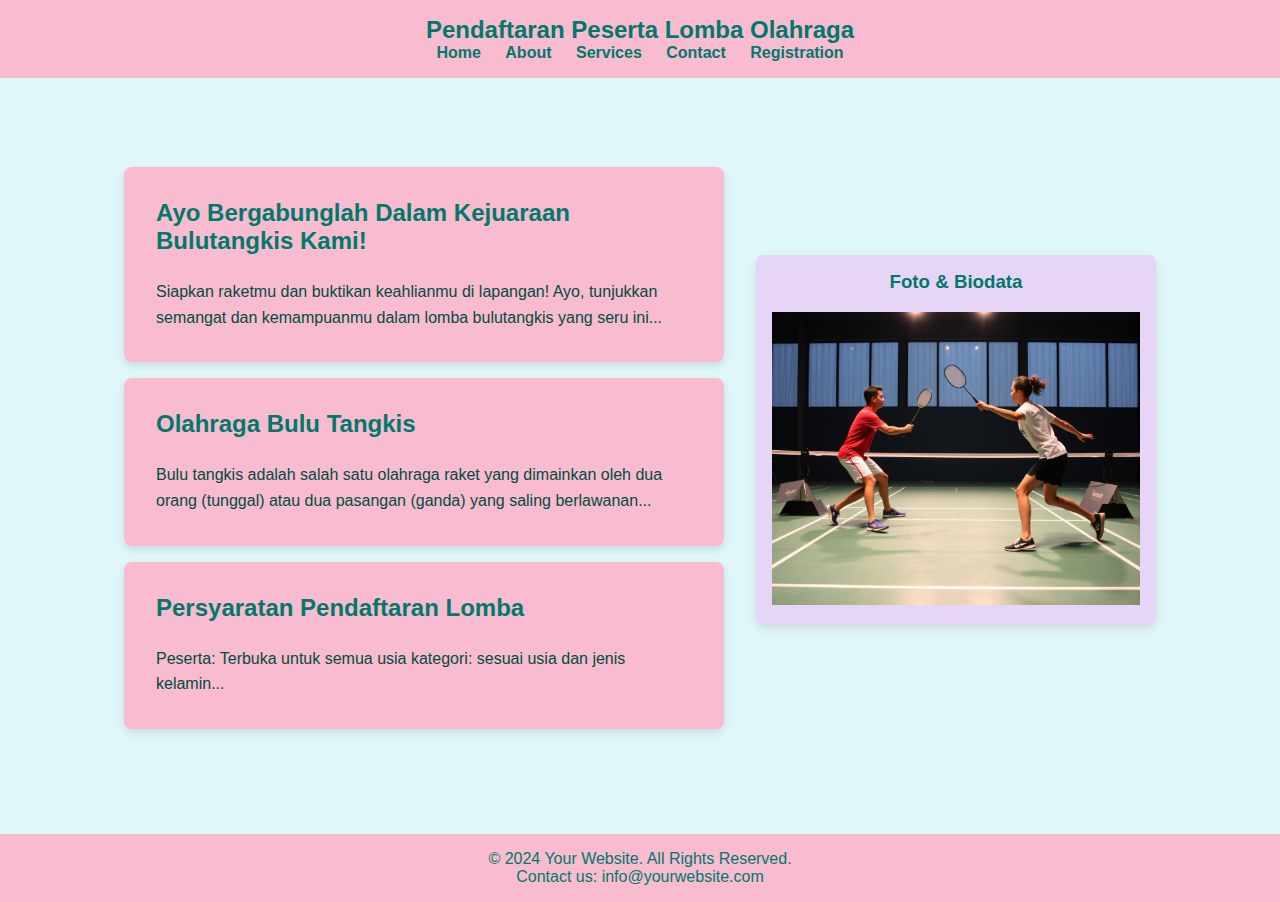
<file: index.html>
<!DOCTYPE html>
<html lang="id">
<head>
    <meta charset="UTF-8">
    <meta name="viewport" content="width=device-width, initial-scale=1.0">
    <title>Website Layout</title>
    <link rel="stylesheet" href="style.css">
</head>
<body>
    <header>
        <nav>
            <h2>Pendaftaran Peserta Lomba Olahraga</h2>
            <ul>
                <li><a href="#home">Home</a></li>
                <li><a href="#about">About</a></li>
                <li><a href="#services">Services</a></li>
                <li><a href="#contact">Contact</a></li>
                <li><a href="form.html">Registration</a></li>
            </ul>
        </nav>
    </header>

    <main id="home">
        <div class="main" >
            <section id="about">
                <article>
                    <h2>Ayo Bergabunglah Dalam Kejuaraan Bulutangkis Kami!</h2>
                    <p>Siapkan raketmu dan buktikan keahlianmu di lapangan! Ayo, tunjukkan semangat dan kemampuanmu dalam lomba bulutangkis yang seru ini...</p>
                </article>
            </section>

            <section id="services">
                <article>
                    <h2>Olahraga Bulu Tangkis</h2>
                    <p>Bulu tangkis adalah salah satu olahraga raket yang dimainkan oleh dua orang (tunggal) atau dua pasangan (ganda) yang saling berlawanan...</p>
                </article>
            </section>

            <section id="contact">
                <article>
                    <h2>Persyaratan Pendaftaran Lomba</h2>
                    <p>Peserta: Terbuka untuk semua usia kategori: sesuai usia dan jenis kelamin...</p>
                </article>
            </section>
        </div>

        <aside>
            <h3>Foto & Biodata</h3>
            <div class="gallery">
                <img src="badminton1.png" alt="Gambar Bulutangkis">
            </div>
        </aside>
    </main>

    <footer>
        <p>&copy; 2024 Your Website. All Rights Reserved.</p>
        <p>Contact us: <a href="mailto:info@yourwebsite.com">info@yourwebsite.com</a></p>
    </footer>
</body>
</html>
</file>
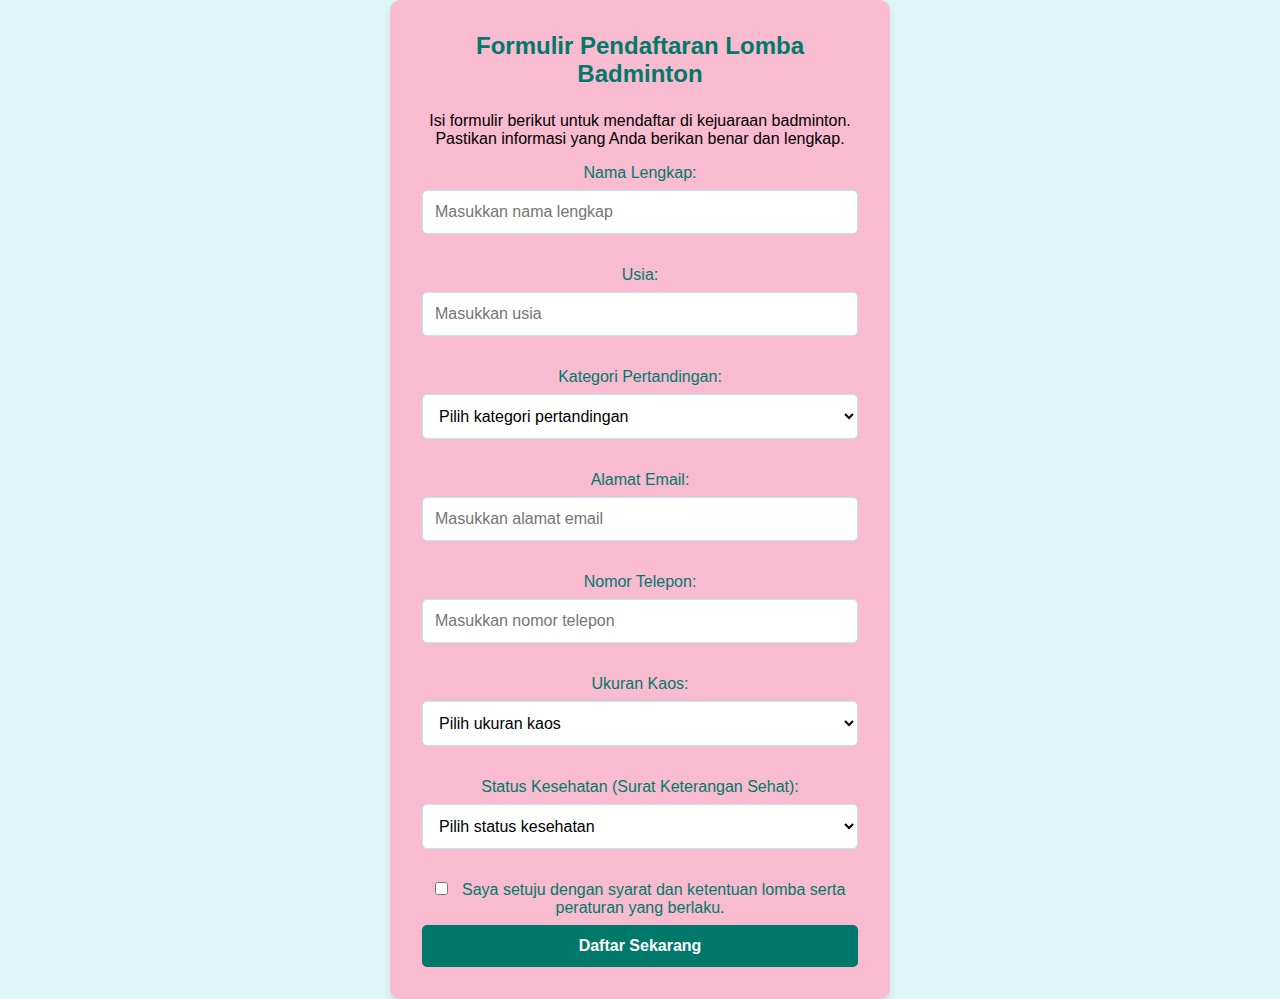
<file: form.html>
<!DOCTYPE html>
<html lang="id">
<head>
    <meta charset="UTF-8">
    <meta name="viewport" content="width=device-width, initial-scale=1.0">
    <title>Formulir Pendaftaran Lomba Badminton</title>
    <link rel="stylesheet" href="form.css">
</head>
<body>
    <section id="registration">
        <h2>Formulir Pendaftaran Lomba Badminton</h2>
        <p>Isi formulir berikut untuk mendaftar di kejuaraan badminton. Pastikan informasi yang Anda berikan benar dan lengkap.</p>
        
        <form action="#" method="POST">
            <label for="name">Nama Lengkap:</label>
            <input type="text" id="name" name="name" placeholder="Masukkan nama lengkap" required>

            <label for="age">Usia:</label>
            <input type="number" id="age" name="age" placeholder="Masukkan usia" required>

            <label for="category">Kategori Pertandingan:</label>
            <select id="category" name="category" required>
                <option value="" disabled selected>Pilih kategori pertandingan</option>
                <option value="tunggal putra">Tunggal Putra</option>
                <option value="tunggal putri">Tunggal Putri</option>
                <option value="ganda putra">Ganda Putra</option>
                <option value="ganda putri">Ganda Putri</option>
                <option value="ganda campuran">Ganda Campuran</option>
            </select>

            <label for="email">Alamat Email:</label>
            <input type="email" id="email" name="email" placeholder="Masukkan alamat email" required>

            <label for="phone">Nomor Telepon:</label>
            <input type="tel" id="phone" name="phone" placeholder="Masukkan nomor telepon" required>

            <label for="tshirt">Ukuran Kaos:</label>
            <select id="tshirt" name="tshirt" required>
                <option value="" disabled selected>Pilih ukuran kaos</option>
                <option value="S">S (Small)</option>
                <option value="M">M (Medium)</option>
                <option value="L">L (Large)</option>
                <option value="XL">XL (Extra Large)</option>
            </select>

            <label for="health">Status Kesehatan (Surat Keterangan Sehat):</label>
            <select id="health" name="health" required>
                <option value="" disabled selected>Pilih status kesehatan</option>
                <option value="sehat">Sehat</option>
                <option value="tidak_sehat">Tidak Sehat</option>
            </select>

            <div>
                <label>
                    <input type="checkbox" name="terms" required> Saya setuju dengan <a href="#">syarat dan ketentuan lomba</a> serta peraturan yang berlaku.
                </label>
            </div>

            <button type="submit">Daftar Sekarang</button>
        </form>
    </section>
</body>
</html>
</file>
<file: style.css>
* {
    margin: 0;
    padding: 0;
    box-sizing: border-box;
}

body {
    font-family: Arial, sans-serif;
    background-color: #e0f7fa; 
}

header {
    background-color: #f8bbd0; 
    padding: 1em;
    text-align: center;
    color: #00796b; 
}

header h1 {
    margin-bottom: 0.5em;
}

nav ul {
    list-style: none;
    padding: 0;
}

nav ul li {
    display: inline;
    margin: 0 10px;
}

nav ul li a {
    color: #00796b;
    text-decoration: none;
    font-weight: bold;
}

#home {
    height: 84vh;
    justify-content: center;
    align-items: center;
}

main {
    display: flex;
    flex-wrap: wrap; 
    justify-content: center; 
    gap: 2em; 
    padding: 2em;
}

article {
    background-color: #f8bbd0;
    padding: 2em;
    margin-bottom: 1em;
    border-radius: 8px;
    box-shadow: 0 4px 8px rgba(0, 0, 0, 0.1);
    flex: 1; 
    max-width: 600px;
}

article h2 {
    color: #00796b;
    margin-bottom: 1em;
}

article p,
article ul {
    color: #004d40; /* Dark teal text color for article content */
    line-height: 1.6;
}

aside {
    background-color: #e6d5f7; /* Soft blue for the sidebar */
    padding: 1em;
    border-radius: 8px;
    box-shadow: 0 4px 8px rgba(0, 0, 0, 0.1);
    max-width: 400px;
    text-align: center;
    margin-bottom: 2em;
}

aside h3 {
    color: #00796b;
    margin-bottom: 1em;
}

footer {
    background-color: #f8bbd0; /* Light pink background for the footer */
    padding: 1em;
    text-align: center;
    color: #00796b;
}

footer a {
    color: #00796b;
    text-decoration: none;
}

footer a:hover {
    text-decoration: underline;
}

img {
    width: 100%;
}

/* Responsive Design */
@media (max-width: 768px) {
    main {
        flex-direction: column; /* Stack items on smaller screens */
        align-items: center;
    }

    article,
    aside {
        max-width: 90%; /* Make the content take up more space on smaller screens */
    }
}
</file>
<file: form.css>
* {
    margin: 0;
    padding: 0;
    box-sizing: border-box;
}

body {
    font-family: Arial, sans-serif;
    background-color: #e0f7fa; 
}

#registration {
    background-color: #f8bbd0;
    padding: 2em;
    border-radius: 10px;
    box-shadow: 0 4px 8px rgba(0, 0, 0, 0.1);
    width: 100%;
    max-width: 500px;
    margin: 0 auto;
    text-align: center;
}

#registration h2 {
    color: #00796b; 
    margin-bottom: 1em;
}

form label {
    display: block;
    margin: 1em 0 0.5em;
    color: #00796b;
}

form input[type="text"],
form input[type="number"],
form input[type="email"],
form input[type="tel"],
form select {
    width: 100%;
    padding: 0.75em;
    margin-bottom: 1em;
    border: 1px solid #b2ebf2; 
    border-radius: 5px;
    background-color: #ffffff;
    font-size: 1em;
}

form button {
    width: 100%;
    padding: 0.75em;
    background-color: #00796b; /* Dark teal background for the button */
    color: #ffffff;
    border: none;
    border-radius: 5px;
    font-size: 1em;
    font-weight: bold;
    cursor: pointer;
    transition: background-color 0.3s ease-in-out;
}

form button:hover {
    background-color: #004d40; 
}

form label input[type="checkbox"] {
    margin-right: 10px;
}

form a {
    color: #00796b;
    text-decoration: none;
}

form a:hover {
    text-decoration: underline;
}

@media (max-width: 768px) {
    #registration {
        padding: 1.5em; 
    }

    form input[type="text"],
    form input[type="number"],
    form input[type="email"],
    form input[type="tel"],
    form select,
    form button {
        font-size: 0.9em; 
    }
}

@media (max-width: 480px) {
    #registration {
        width: 90%; 
    }

    form button {
        font-size: 1.1em;
    }
}
</file>
